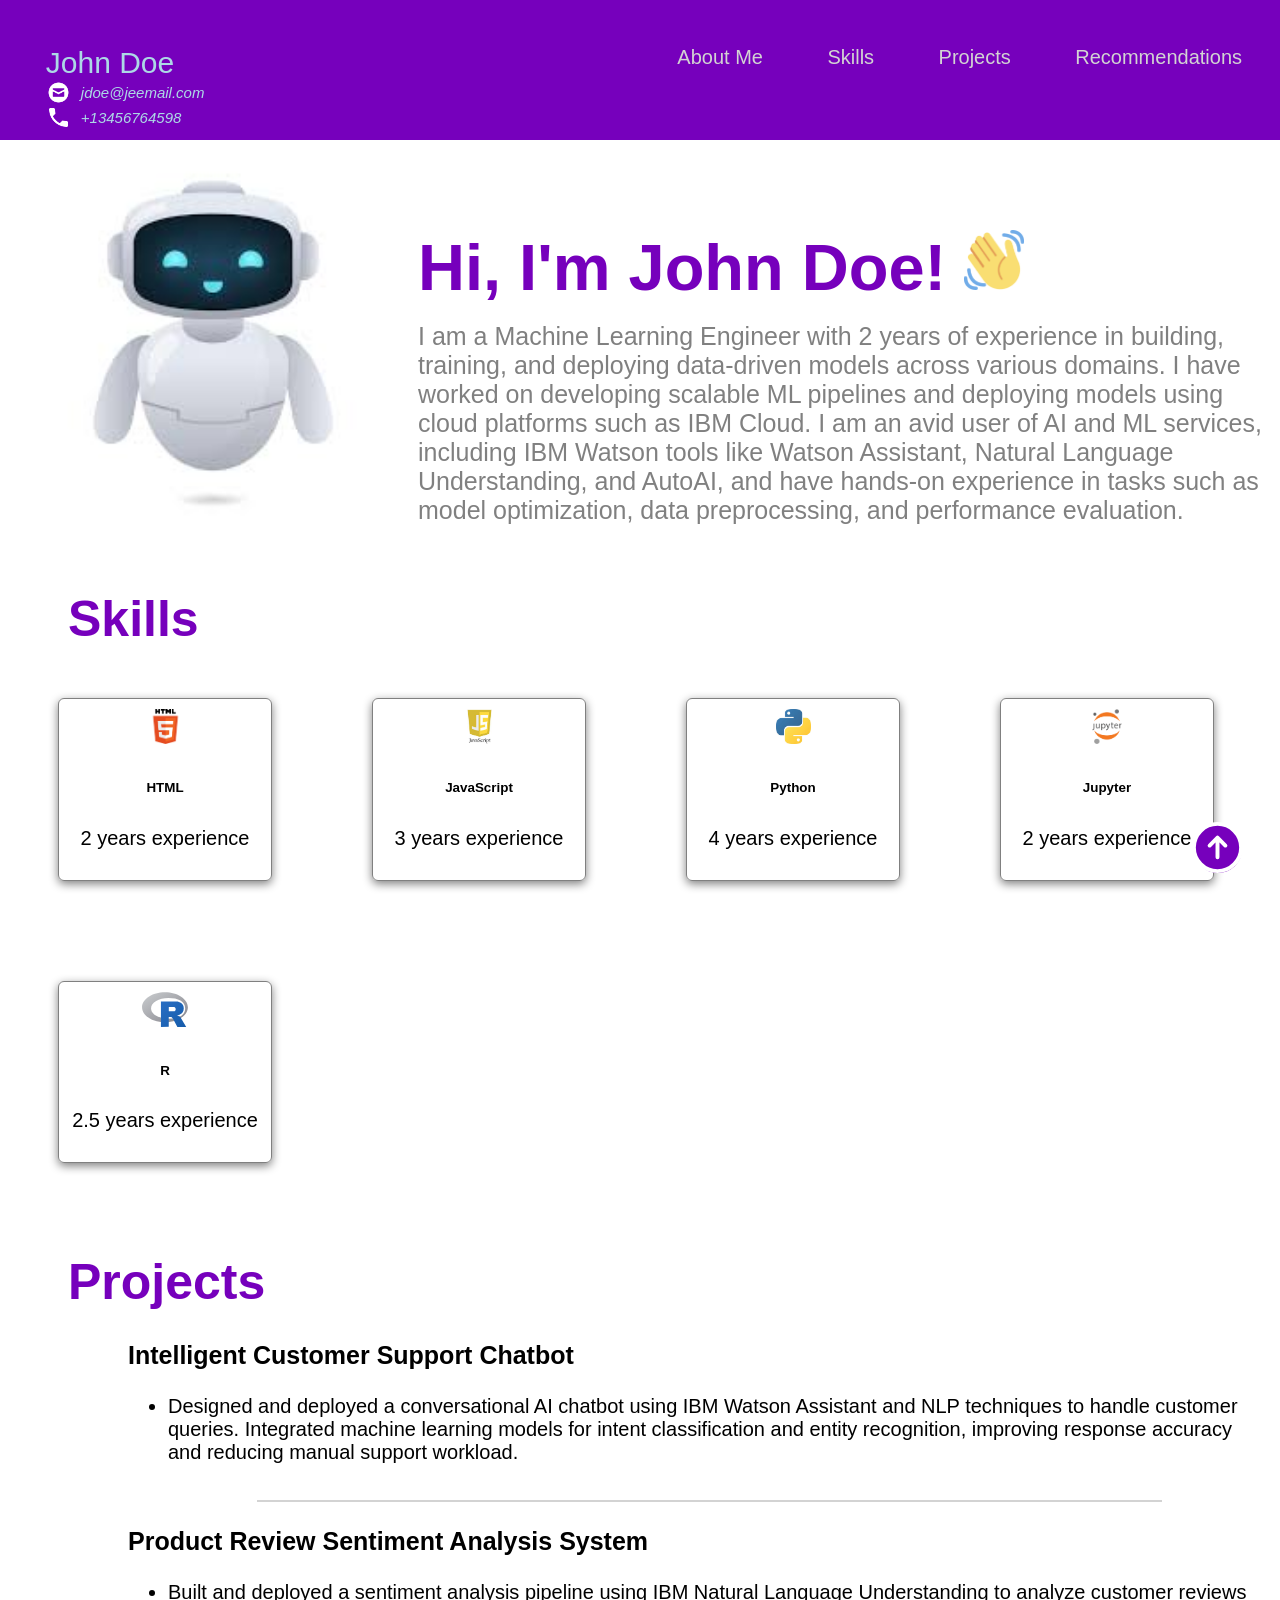
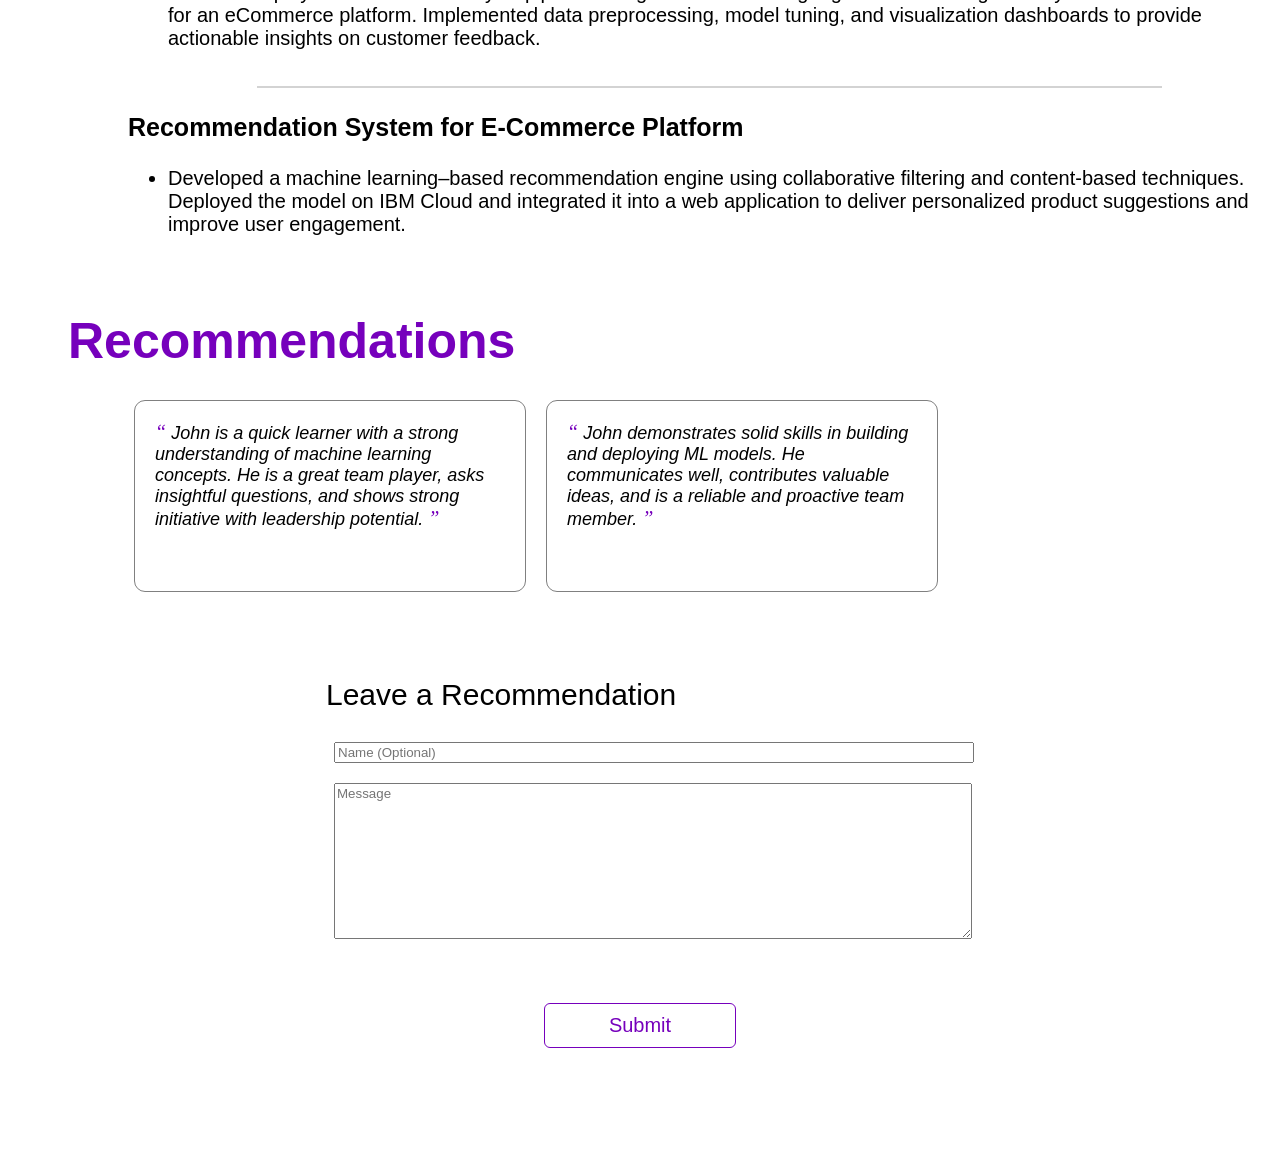
<file: Portfolio/index.html>
<!DOCTYPE html>
<html>
  <head>
    <title>John Doe - Portfolio</title>
    <link rel="stylesheet" href="./style.css"/>
    <script src="./script.js"></script>
  </head>
  <body>
    <!-- Navigation Bar -->
    <nav>
      <div id="home">
        <div class="profile_name">
          John Doe
          <div class="contact_info">
            <img src="html_finalprojimages/envelope.png" alt="https://icons8.com/icon/124377/circled-envelope"/>
          jdoe@jeemail.com
        </div>
        <div style="clear:both;"></div>
        <div class="contact_info">
          <img src="html_finalprojimages/phone.png" alt="https://icons8.com/icon/124377/circled-envelope"/>
          +13456764598

        </div>
        </div>
        <div class="topdiv">
          <a class="topmenu" href="#about-me">About Me</a>
          <a class="topmenu" href="#skills">Skills</a>
          <a class="topmenu" href="#projects">Projects</a>
          <a class="topmenu" href="#recommendations">Recommendations</a>

        </div>
      </div>    
    </nav>

    <!-- About Me -->
    <section id="about-me" class="container">
      <div>
        <img src="robot.jfif" class="profile_image"/>
      </div>

      <div>
          <h1>
            Hi, I'm John Doe! <img src="html_finalprojimages/waving-hand.png" width="60px"/>
          </h1>
          <p>
          I am a Machine Learning Engineer with 2 years of experience in building, training, and deploying data-driven models across various domains.
          I have worked on developing scalable ML pipelines and deploying models using cloud platforms such as IBM Cloud.
          I am an avid user of AI and ML services, including IBM Watson tools like Watson Assistant, Natural Language Understanding, and AutoAI, and have hands-on experience in tasks such as model optimization, data preprocessing, and performance evaluation.
          </p>
      </div>
    </section>
              
    <!-- Skills -->
    <section id="skills">
      <h2>Skills</h2>
      <div style="clear:both;"></div>

      <div class="all_skills">
        <div class="skill">
          <img src="html_finalprojimages/html5.png"/>
          <h6>HTML</h6>
          <p>2 years experience</p>
        </div>  

        <div class="skill">
          <img src="html_finalprojimages/js.jpeg"/>
          <h6>JavaScript</h6>
          <p>3 years experience</p>
        </div>  

        <div class="skill">
          <img src="python.jfif"/>
          <h6>Python</h6>
          <p>4 years experience</p>
        </div> 

        <div class="skill">
          <img src="Jupyter_logo.svg.png"/>
          <h6>Jupyter</h6>
          <p>2 years experience</p>
        </div> 

        <div class="skill">
          <img src="R_logo.svg"/>
          <h6>R</h6>
          <p>2.5 years experience</p>
        </div> 


      </div>
    </section>
          
    <!-- Projects -->
    <section class="projects" id="projects">
      <h2>
        Projects
      </h2>
      <div style="clear:both;"></div>

        <div id="projects-container" class="projects-container">
          <div class="project-card">
            <h3>Intelligent Customer Support Chatbot</h3>
            <ul>
              <li>Designed and deployed a conversational AI chatbot using IBM Watson Assistant and NLP techniques to handle customer queries. Integrated machine learning models for intent classification and entity recognition, improving response accuracy and reducing manual support workload.</li>
            </ul>
          </div>
          <hr>
          <div class="project-card">
            <h3>Product Review Sentiment Analysis System</h3>
            <ul>
              <li>Built and deployed a sentiment analysis pipeline using IBM Natural Language Understanding to analyze customer reviews for an eCommerce platform. Implemented data preprocessing, model tuning, and visualization dashboards to provide actionable insights on customer feedback.</li>
            </ul>
          </div>
          <hr>
          <div class="project-card">
            <h3>Recommendation System for E-Commerce Platform</h3>
            <ul>
              <li>Developed a machine learning–based recommendation engine using collaborative filtering and content-based techniques. Deployed the model on IBM Cloud and integrated it into a web application to deliver personalized product suggestions and improve user engagement.</li>
            </ul>
          </div>
    </div>
    </section>
    <div style="clear:both;"></div>

    <!-- Recommendations -->
    <section id="recommendations">
      <h2>Recommendations</h2>
      <div style="clear:both;"></div>
      <div class="all_recommendations" id="all_recommendations">
        <div class="recommendation">
          <span>&#8220;</span>
            John is a quick learner with a strong understanding of machine learning concepts. He is a great team player, asks insightful questions, and shows strong initiative with leadership potential.

          <span>&#8221;</span>
        </div>
        <div class="recommendation">
          <span>&#8220;</span>
            John demonstrates solid skills in building and deploying ML models. He communicates well, contributes valuable ideas, and is a reliable and proactive team member.
          <span>&#8221;</span>
        </div>

    </section>

    <!-- Recommendation Form -->
    <section id="contact">
      <div class="flex_center">
        <fieldset>
          <legend class="introduction">Leave a Recommendation</legend>          
          <input type="text" placeholder="Name (Optional)"> <br/>
          <textarea id="new_recommendation" cols="500" rows="10" placeholder="Message"></textarea>
          <div class="flex_center">
            <button id="recommend_btn" onclick="addRecommendation()">Submit</button>
          </div>
        </fieldset>
      </div>
    </section>

    <div class="iconbutton">
      <a href="#home">
        <svg xmlns="http://www.w3.org/2000/svg" fill="none" viewBox="0 0 24 24" stroke-width="1.5" stroke="white" width="63px">
          <path stroke-linecap="round" stroke-linejoin="round" d="M15 11.25l-3-3m0 0l-3 3m3-3v7.5M21 12a9 9 0 11-18 0 9 9 0 0118 0z" />
        </svg>
      </a>
    </div>

    <div class="popup" id="popup" class="flex_center">
      <img src="html_finalprojimages/checkmark--outline.svg"/>
      <h3>Thank you for your recommendation!</h3>
      <button onclick="showPopup(false)">Ok</button>
    </div>
  </body>
</html>
</file>
<file: Portfolio/style.css>
body {
  font-family: 'Trebuchet MS', 'Lucida Sans Unicode', 'Lucida Grande', 'Lucida Sans', Arial, sans-serif;
}

/* Navigation Bar */

#home {
  background-color:  #7600bc;
  padding-bottom: 1cm;
  margin-left:-1cm;
  margin-right:-1cm;
  margin-top:-1cm;
  padding-top: 2cm;
  padding-bottom: 2cm;
  height: 5mm;
 }

.topmenu {
  color: lightgray;
  margin: 10px;
  padding: 20px;
  font-size: 20px;
  text-decoration:none;
}

.topmenu:hover {
  color: white;
  font-weight: bolder;
  text-decoration: underline;
}

.topdiv {
  float: right;
  padding-right: 1cm;
}

.profile_name {
  float: left;
  padding-left: 2cm;
  font-size: 30px;
  color: lightblue;
}

.profile_name .contact_info {
  font-size: 15px;
  font-style: italic;
  display: flex;
  align-items: center;
  flex-direction: row;
}

.contact_info img {
  width:25px;
  margin-right: 10px;
  float:left;
}

/* Titles */

h2 {
  text-align: justify;
  font-size: 50px;
  text-align: center;
  float: left;
  color: #7600bc;
  margin: 30px;
  margin-left: 60px;
  margin-top: 40px;
  margin-bottom: 0px;
}

.introduction {
  text-align: justify;
  font-size: 30px;
  text-align: center;
  float: left;
  margin-top: 30px;
  margin-bottom: 20px;
  animation-duration: 5s;
  position: relative;
}

/* Used in the About Me sections */

.container {
  display: flex;
}

/* About Me */

.about-me {
  display: flex;
  align-items: center;
}

#about-me h1 {
  font-size: 65px;
  margin-top: 90px;
  color: #7600bc;
}

#about-me p {
  font-size: 25px;
  color: rgb(128, 128, 128);
  margin-top: -1cm;
}

.profile_image {
  width: 400px;
  height: fit-content;
  vertical-align: middle;
  margin: 5px;
}

/* Skills */

.all_skills {
  display: flex;
  flex-direction: row;
  flex-flow: wrap;
}

.skill {
  border: 1px solid gray;
  display: block;
  border-radius: 6px;
  text-align: center;
  margin: 50px;
  padding: 10px;
  width: 2in;
  font-size: 20px;
  box-shadow: 0 3px 10px gray;
}

.skill img {
  height: 35px;
  align-items: center;
}

.skills h6 {
  align-items: center;
  font-size: 20px;
  margin-block-start: 8px;
  margin-block-end: 5px;
  font-weight: bold;
} 

.skills p {
  align-items: center;
  font-size: 15px;
  color: gray;
  margin-block-start: 5px;
  margin-block-end: 5px;
} 

.flex_center {
  display: flex;
  align-items: center;
  justify-content: center;
}

/* Projects */

.projects-container {
  margin-top: 30px;
  margin-left: 60px;
}

.projects-container hr {
  border: 1px solid lightgray;
  width: 75%;
  margin-left: 5cm;
}

.project-card {
  margin: 0 15px 15px 30px;
  padding-bottom: 5px;
}

.project-card h3 {
  font-size: 25px;
  margin-left: 30px;
}

.project-card li {
  font-size: 20px;
  margin-left: 30px;
}

/* Recommendations */

.all_recommendations {
  display: flex;
  align-items: center;
  margin-left: 1in;
  flex-direction: row;
  flex-flow: wrap;
  padding: 20px;
}

.recommendation {
  font-style: italic;
  text-align: left;
  width: 21.875rem;
  padding: 1rem;
  background-color: #fff;
  border-radius: 11px;
  box-shadow: 0 3px 10px var(--primary-shadow);
  padding: 20px;
  margin: 10px;
  border:1px solid gray;
  font-size: 18px;
  height:150px
}

.recommendation span {
  color: #7600bc;
  font-size: 20px;
  font-family: 'Times New Roman', Times, serif;
}

/* Scroll to Top Button */

.iconbutton{
  width: 48px;
  height: 48px;
  border-radius: 100%;
  background-color: #7600bc;
  display: flex;
  align-items: center;
  justify-content: center;
  position: fixed;
  right: 3%;
  bottom: 3%;
  cursor: pointer;
}

/* Form Pop-up */

.popup {
  width:400px;
  background-color: #e8bcf0;
  border-radius: 3mm;
  top: 50%;
  left:50%;
  transform: translate(-50%,-50%);
  text-align: center;
  position: fixed;
  /* padding: 30px; */
  visibility: hidden;
}

.popup img {
  padding-top: 20px;
}

.popup button {
  background-color: #fff;
  border: 1px solid #7600bc;
  color: #7600bc;
  display: block;
  border-radius: 6px;
  text-align: center;
  margin: 50px;
  padding: 10px;
  width: 2in;
  font-size: 20px;
  margin-left: 25%;
}

.popup button:hover {
  background-color: #fff;
  border: 2px solid #7600bc;
  color: #7600bc;
  display: block;
  font-weight: bolder;
  text-align: center;
  cursor: pointer;
  margin-left: 25%;
}

/* Recommendation Form */

input, textarea {
  font-family: 'Trebuchet MS', 'Lucida Sans Unicode', 'Lucida Grande', 'Lucida Sans', Arial, sans-serif; 
  margin: 10px;  
  width:100%;
}

fieldset {
  display: flexbox;
  align-content: center;
  justify-content: center;  
  padding: 25px; 
  margin-left: 50px; 
  margin-right: 50px;   
  border: thin solid white;
  width: 50%;
}

/* Buttons */

button {
  background-color: #fff;
  border: 1px solid #7600bc;
  color: #7600bc;
  display: block;
  border-radius: 6px;
  text-align: center;
  margin: 50px;
  padding: 10px;
  width: 2in;
  font-size: 20px;
}

button:hover {
  background-color: #7600bc;
  border: 1px solid #7600bc;
  color: #fff;
  display: block;
  border-radius: 6px;
  text-align: center;
  cursor: pointer;
}
</file>
